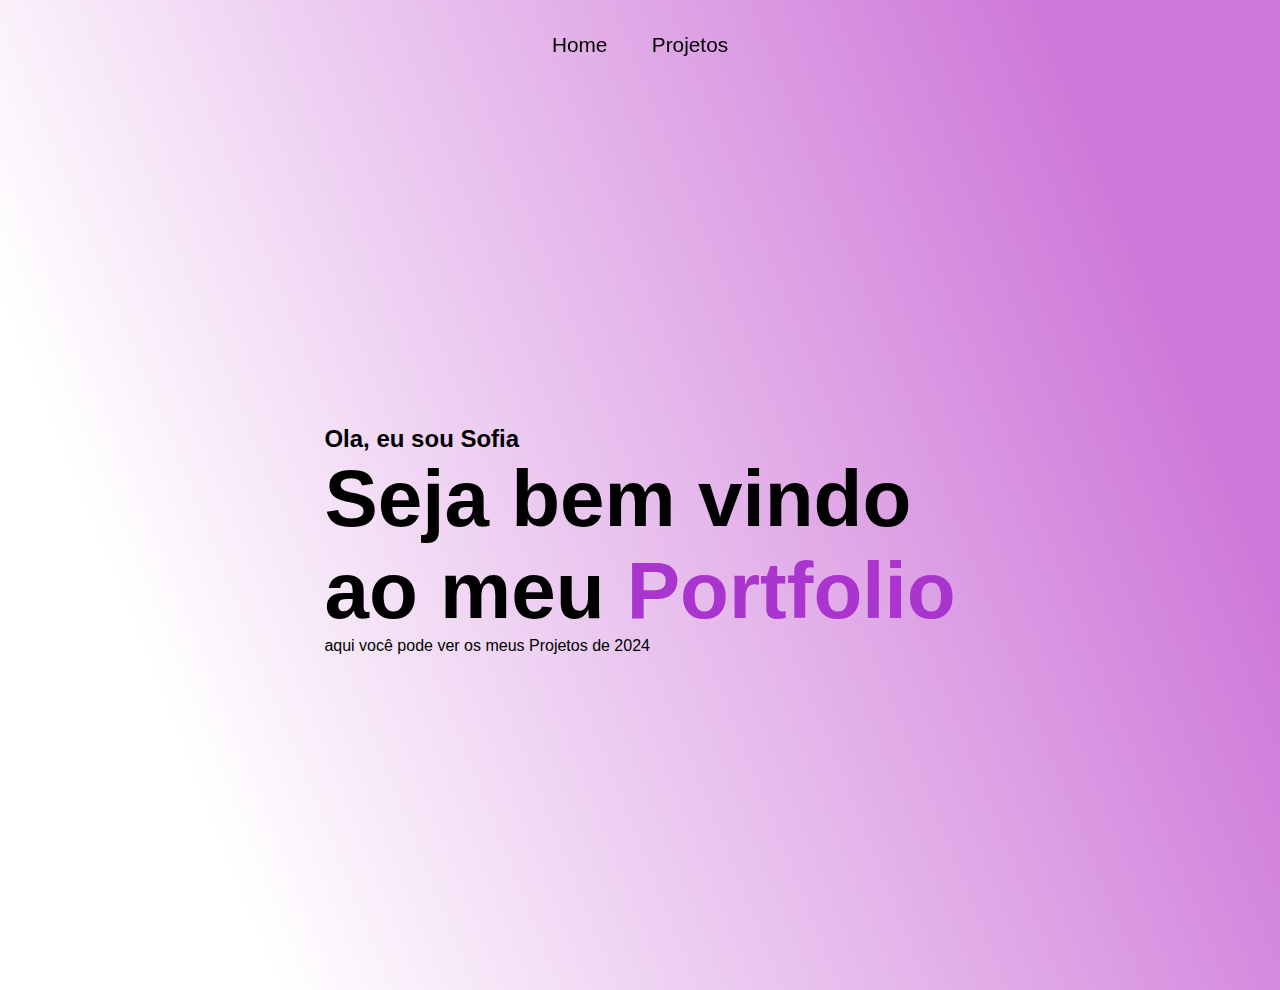
<file: index.html>
<!DOCTYPE html>
<html lang="en">
<head>
    <meta charset="UTF-8">
    <meta name="viewport" content="width=device-width, initial-scale=1.0">
    <title>Portfolio Website</title>
    <link rel="stylesheet" href="index.css">
</head>
<body>
    
    <nav>
        <div class="nav-container">
            <div class="links">
                <a href="index.html">Home</a>
                <a href="projetos.html">Projetos</a>
            </div>
            </div>
        
    </nav>
    <section>
        <div class="content">
            <div class="main-content">
                <h2> Ola, eu sou Sofia</h2>
                <h1>Seja bem vindo </h1><h1>ao meu <span>Portfolio</span></h1>
                <p>aqui você pode ver os meus Projetos de 2024</p>
            </div>
        </div>
    </section>
   
</body>
</html>
</file>
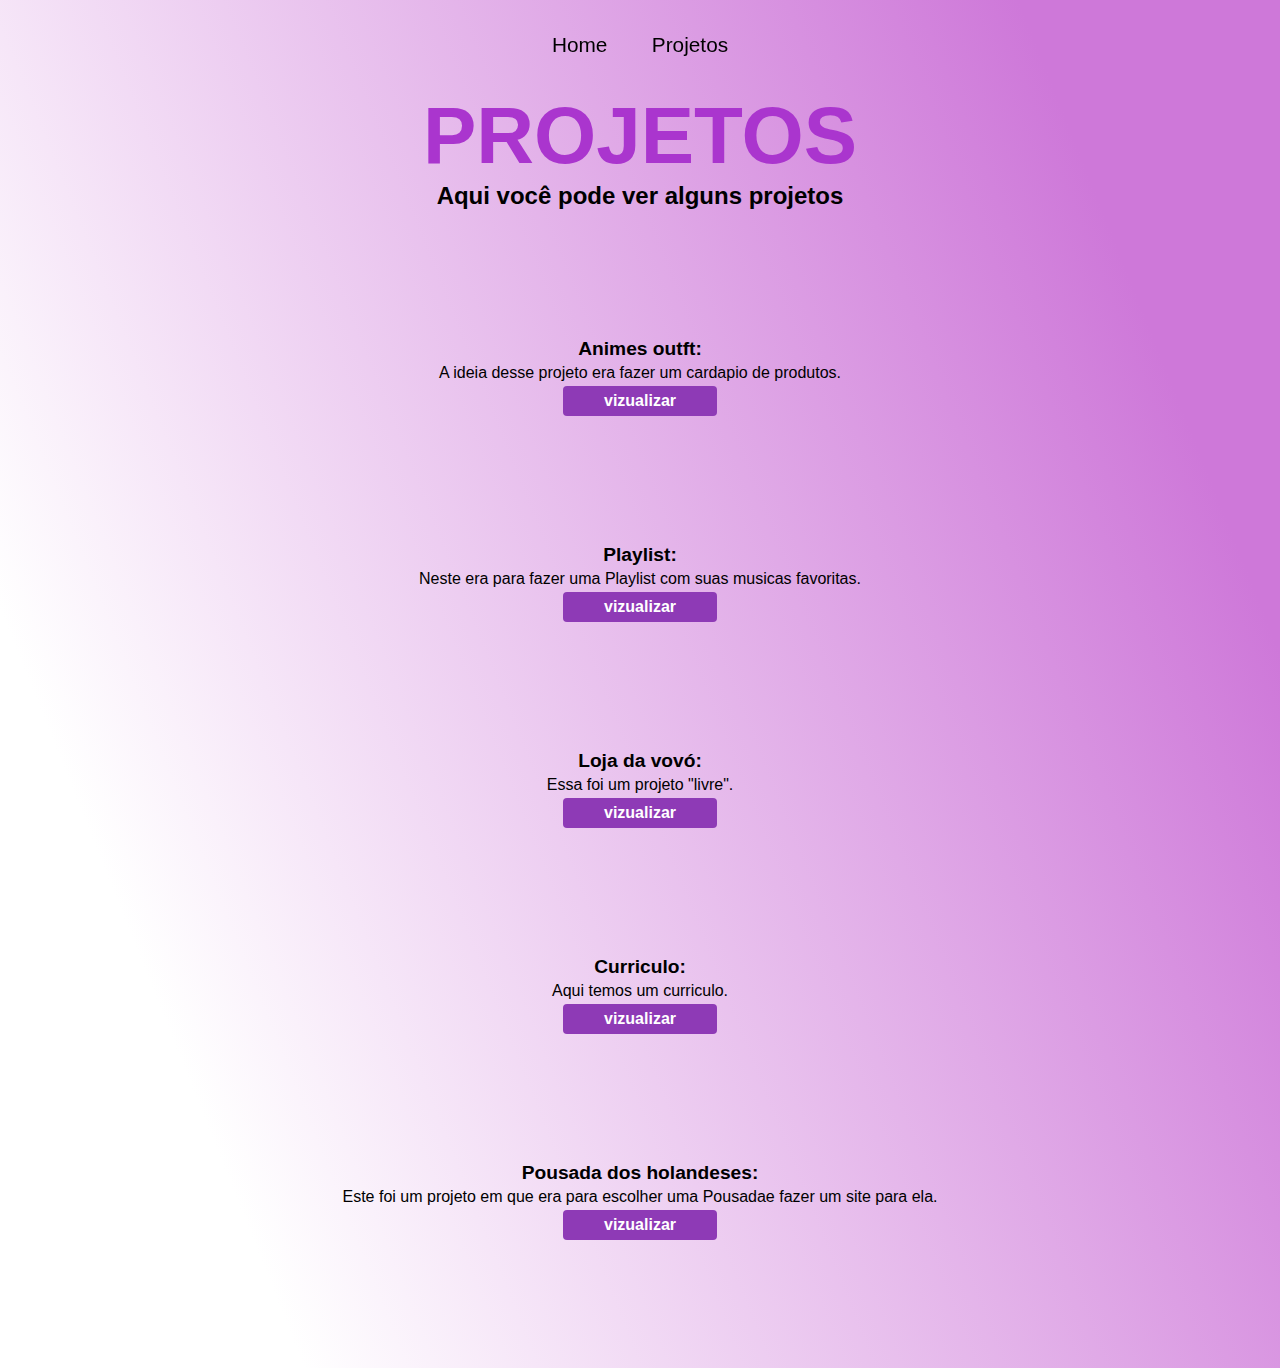
<file: projetos.html>
<!DOCTYPE html>
<html lang="en">
<head>
    <meta charset="UTF-8">
    <meta name="viewport" content="width=device-width, initial-scale=1.0">
    <title>Portfolio Website</title>
    <link rel="stylesheet" href="index.css">
</head>
<body>
        
    <nav>
        <div class="nav-container">
            <div class="links">
                <a href="index.html">Home</a>
                <a href="projetos.html">Projetos</a>
            </div>
            </div>
    </nav>
<main>
    <div class="text">
    <H1>PROJETOS</H1>
    <h2>Aqui você pode ver alguns projetos</h2>
    </div>

    <div class="card">
        <div>
            <h1>Animes outft:</h1>
            <span>A ideia desse projeto era fazer um cardapio de produtos.</span>
            <button ><a href="https://lojinhaa.vercel.app/index.html">vizualizar</a></button>
        </div>
        <div>    
           <h1> Playlist:</h1>
            <span>Neste era para fazer uma Playlist com suas musicas favoritas. </span>
            <button ><a href="https://playlist-iota-pied.vercel.app/">vizualizar</a></button>
        </div>
        <div>
            <h1> Loja da vovó:</h1>
            <span>Essa foi um projeto "livre". </span>
            <button ><a href="https://vovoo.vercel.app/">vizualizar</a></button>
        </div>
    </div>
        <div class="card">
                <div>
            <h1> Curriculo:</h1>
            <span> Aqui temos um curriculo.</span>
            <button ><a href="https://curriculoo-alpha.vercel.app/">vizualizar</a></button>
                </div>
                <div>
            <h1> Pousada dos holandeses:</h1>
            <span>Este foi um projeto em que era para escolher uma Pousadae fazer um site para ela.</span>
            <button ><a href="https://primeiro-projeto-vercel-murex.vercel.app/">vizualizar</a></button>
                </div>
    </div>
</main>
</body>
</file>
<file: index.css>
*{
    padding: 0;
    margin: 0;
    font-family: Arial, Helvetica, sans-serif;
    box-sizing: border-box;
}

body{
    width: 100%;
    height: auto;
    position: relative;
    background: linear-gradient(68.15deg,#ffffff 16.62%,#ce78d9 85.71%)
}

nav{
    z-index: 4;
    position: sticky;
    top: 0;
    width: 100%;
    height: 10vh;
    backdrop-filter: brightness(100%);
}

.nav-container{
    width: 100%;
    height: 100%;
    display: flex;
    justify-content: space-around;
    align-items: center;
}

.nav-container .links a{
    width: 140px;
    height: 50px;
    font-size: 1.3rem;
    color: black;
    text-decoration: none;
    margin: 0 20px;
    transition: 0.3s linear;
}

.nav-container .links a:hover{
    color: #6c14af;
    text-shadow: 1px 1px #aa35ce ;
}

section{
    width: 100%;
    height: 100vh;
}

section .content{
    width: 100%;
    height: 100%;
    display: flex;
    justify-content: space-evenly;
    align-items: center;
}

.main-content h1{
    font-size: clamp(2rem, 1rem + 5vw, 6rem);
}

.main-content span{
    font-size: clamp(2rem, 1rem + 5vw, 6rem);
    font-weight: 700;
    color: #aa35ce;
}

.text h1 {
    width: 100%;
    height: 100%;
    display: flex;
    justify-content: space-evenly;
    align-items: center;
    font-size: clamp(2rem, 1rem + 5vw, 6rem);
    font-weight: 700;
    color: #aa35ce;

}

.text h2{
    width: 100%;
    height: 100%;
    display: flex;
    justify-content: space-evenly;
    align-items: center;
   
}


.card div {
    margin: 10%;
    display: flex;
    flex-direction:row 3px 3px;
    flex-direction: column 30px 30px;
    justify-content: center;
    align-items: center;
    gap: 6px;
    height: 80%;
    text-decoration: none;
  }
  .card h1 {
    font-size: 1.2rem;
  }
  .card h2 {
    font-size: .9rem;
    color: #aaaa;
  }
  .card button {
    background-color: #8e3ab6;
    height: 30px;
    border: none;
    padding: 4px;
    width: 15%;
    color: #fff;
    font-size: 1rem;
    font-weight: bold;
    border-radius: 4px;
    text-decoration: none;
  }
  .card button:hover {
    background-color: #c972ff;
    cursor: pointer;
    text-decoration: none;
  }
   .card button a{
    text-decoration: none;
    color: #ffffff;
   }

  .card div {
    display: flex;
    flex-direction: column;
    justify-content: center;
    align-items: center;
    gap: 4px;
    height: 50%;
    text-decoration: none;
  }


@media (max-width:768px){
    .links{
        display: none;
    }
}
</file>
